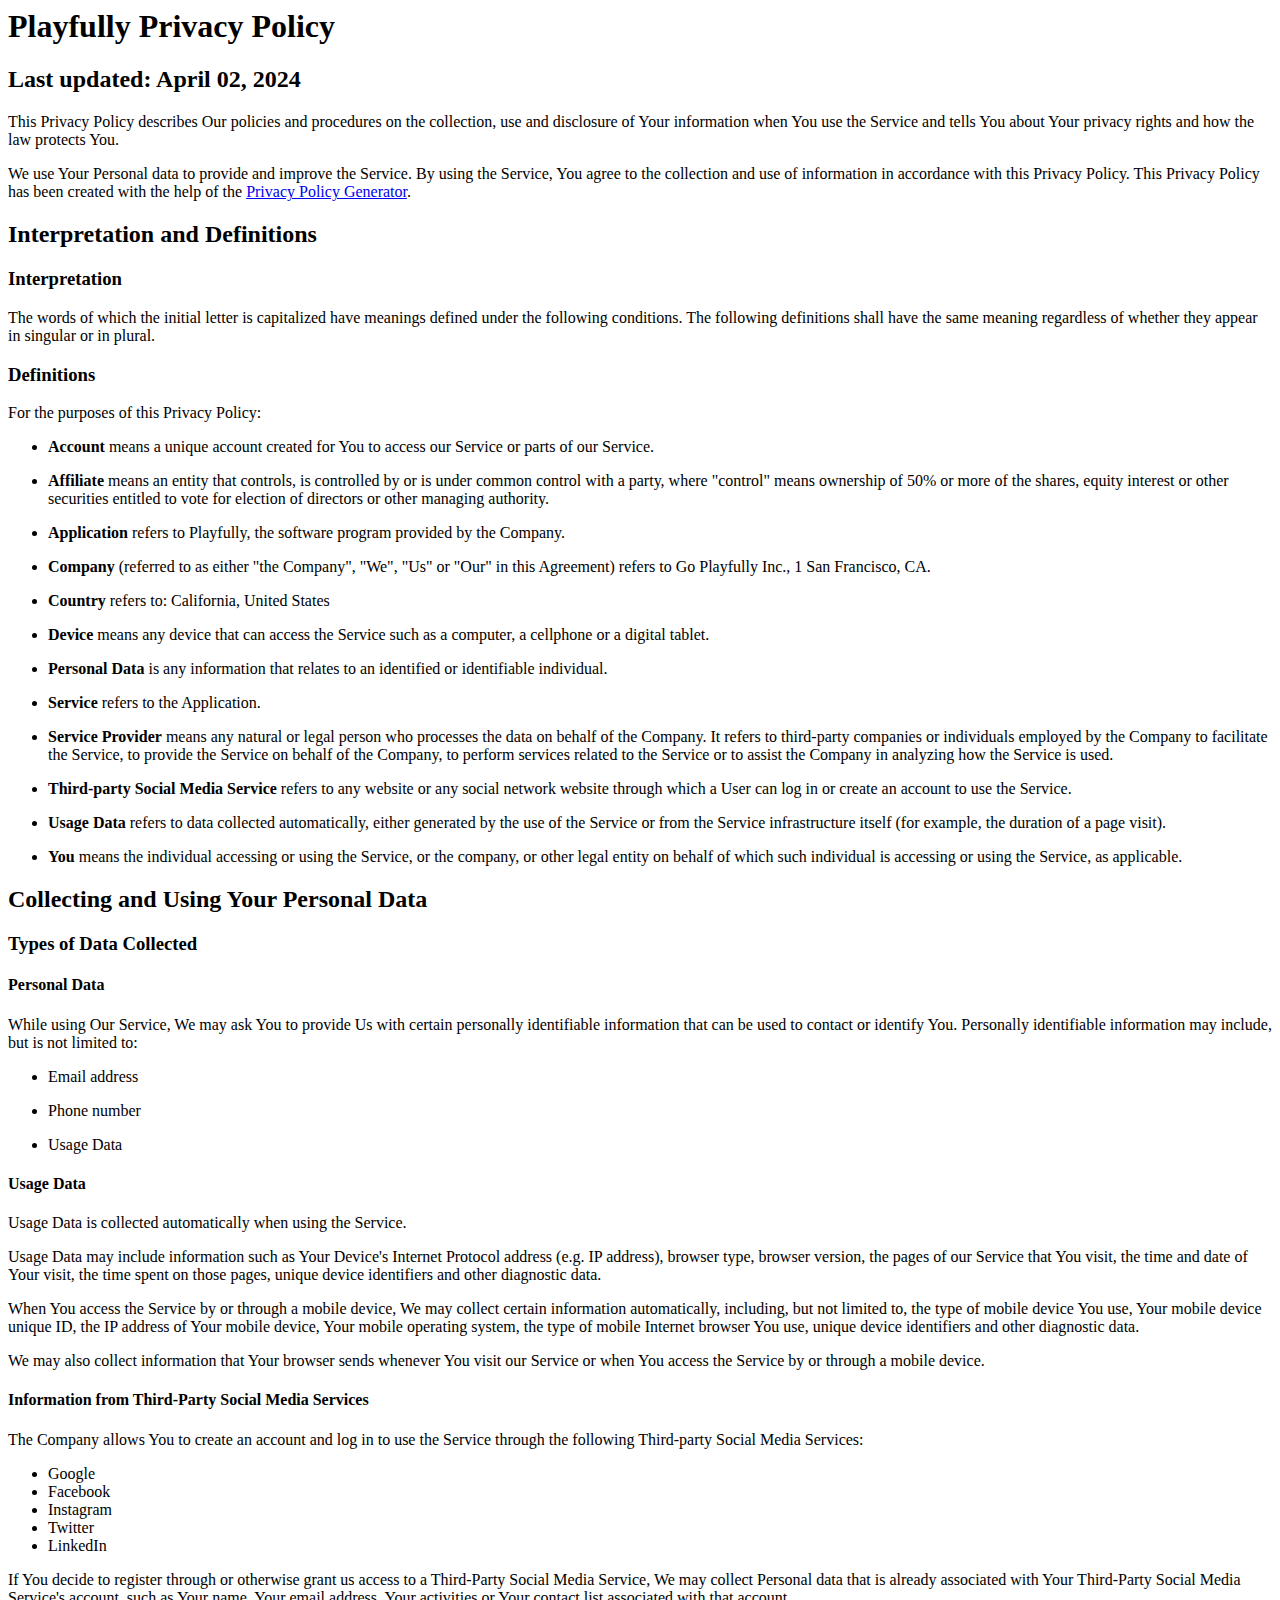
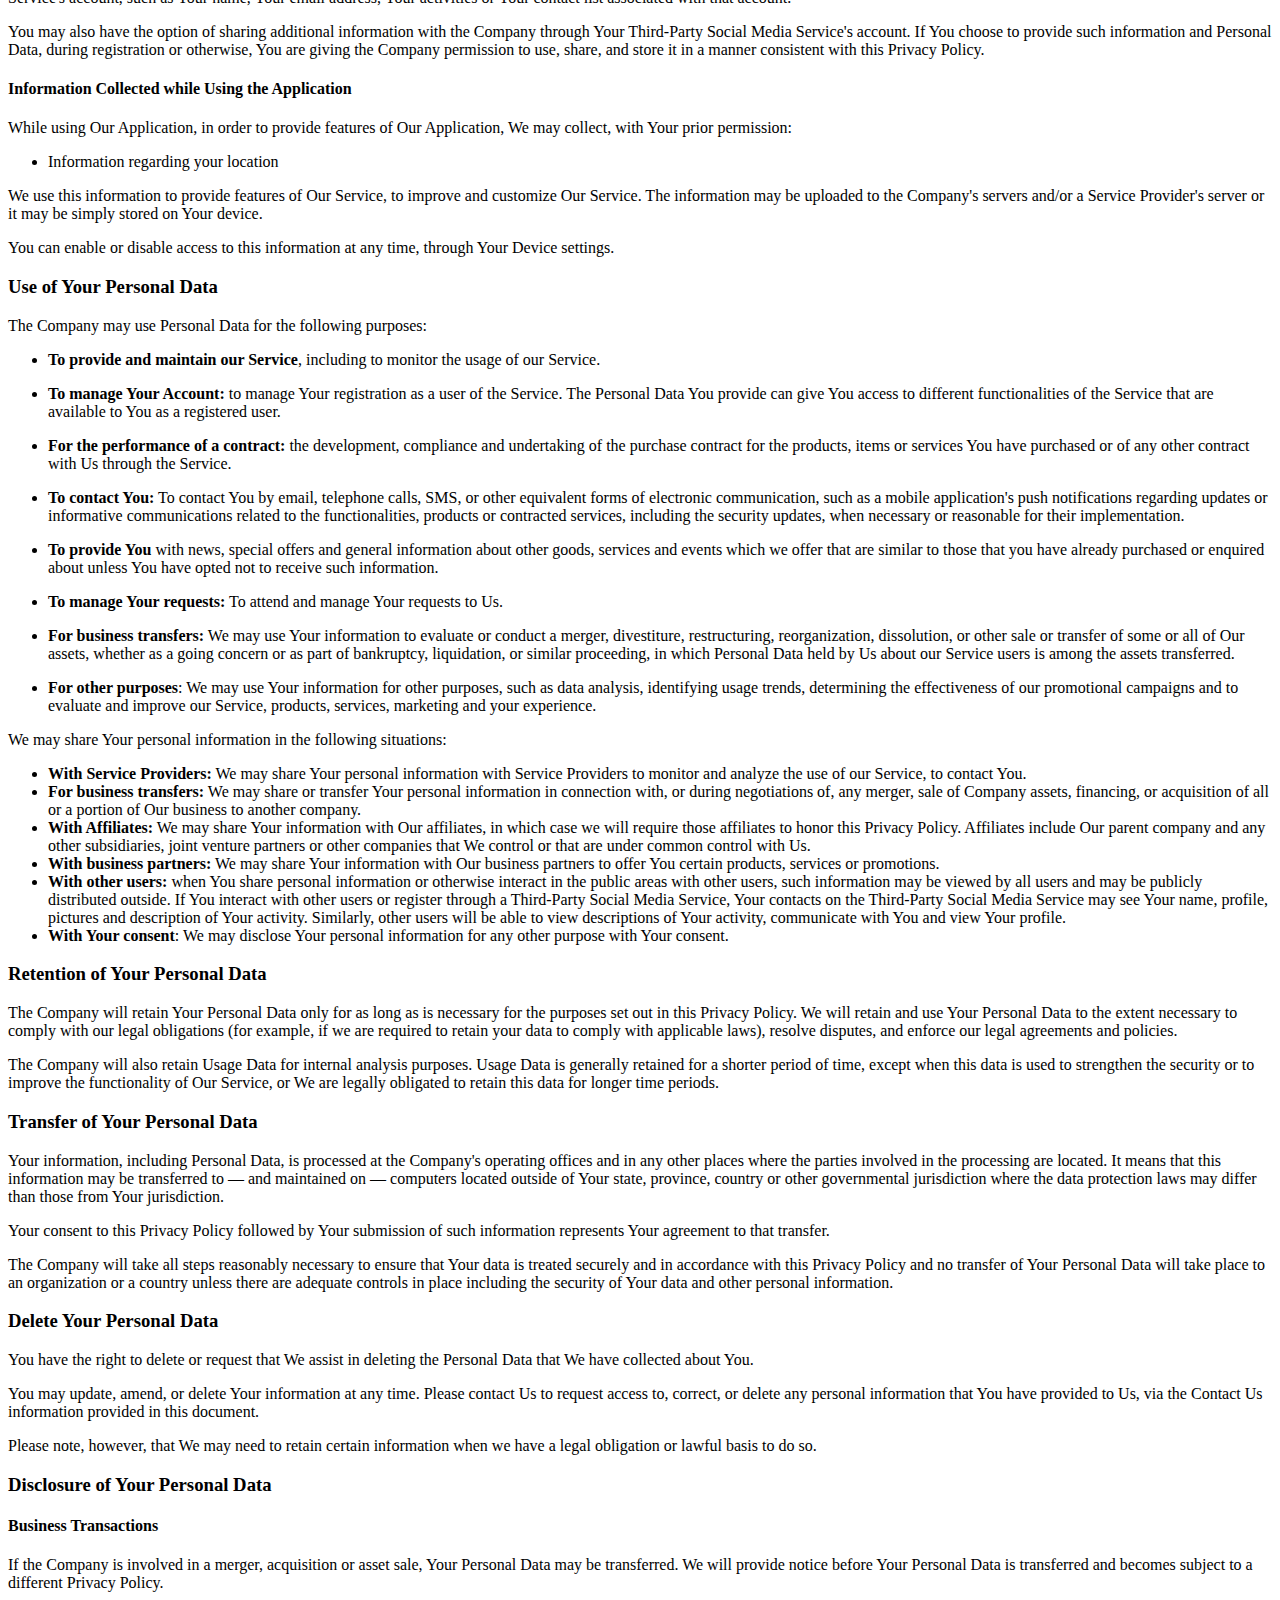
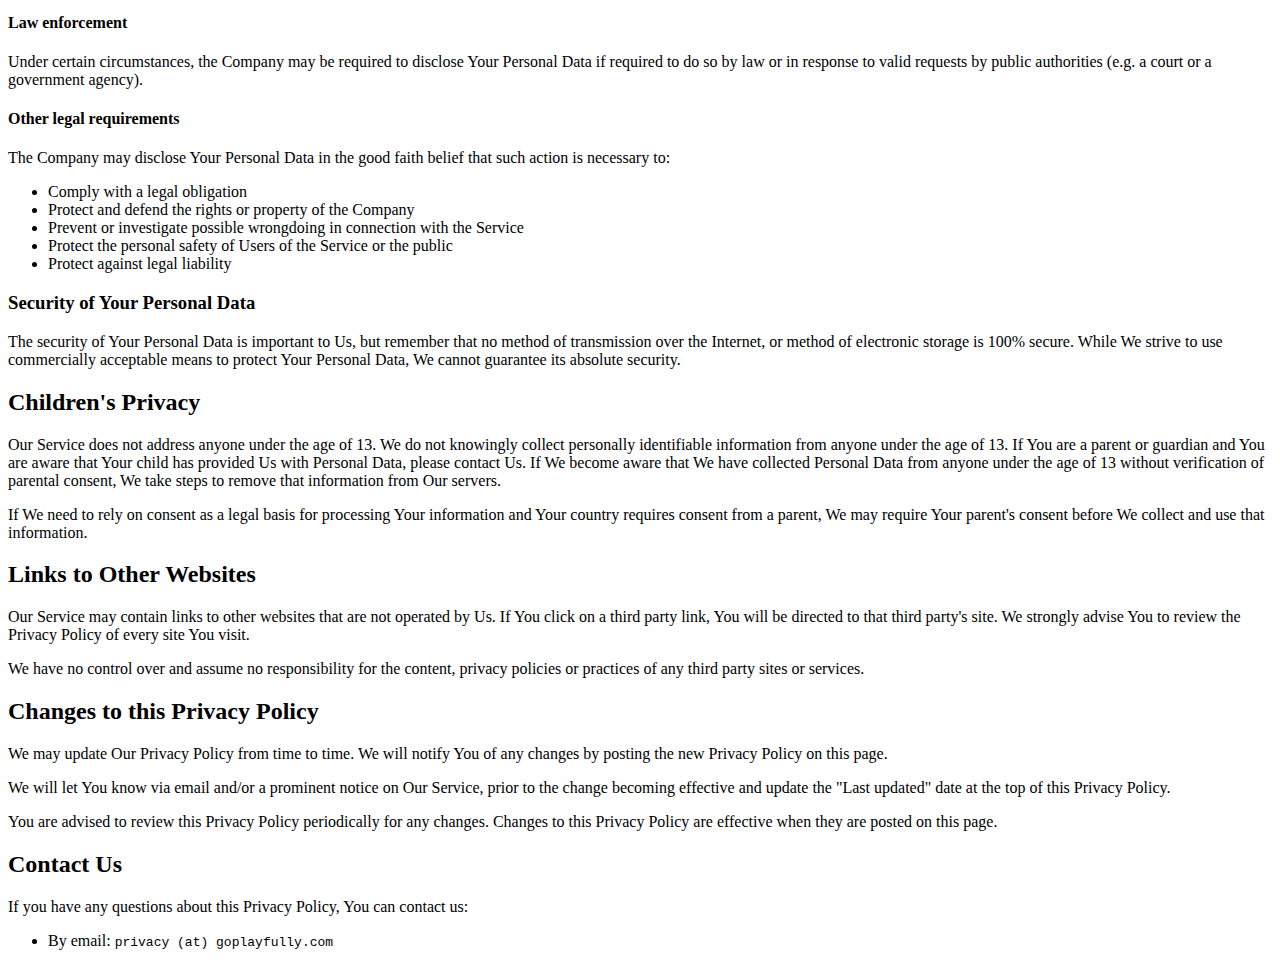
<file: privacy.html>
<html>
  <head>
  <meta charset="UTF-8">
  <meta name="viewport" content="width=device-width, initial-scale=1.0">
  <title>Playfully - Terms and Conditions</title>
</head>
<body>
<h1>Playfully Privacy Policy</h1>
<h2>Last updated: April 02, 2024</h2>
<p>This Privacy Policy describes Our policies and procedures on the collection, use and disclosure of Your information when You use the Service and tells You about Your privacy rights and how the law protects You.</p>
<p>We use Your Personal data to provide and improve the Service. By using the Service, You agree to the collection and use of information in accordance with this Privacy Policy. This Privacy Policy has been created with the help of the <a href="https://www.termsfeed.com/privacy-policy-generator/" target="_blank">Privacy Policy Generator</a>.</p>
<h2>Interpretation and Definitions</h2>
<h3>Interpretation</h3>
<p>The words of which the initial letter is capitalized have meanings defined under the following conditions. The following definitions shall have the same meaning regardless of whether they appear in singular or in plural.</p>
<h3>Definitions</h3>
<p>For the purposes of this Privacy Policy:</p>
<ul>
<li>
<p><strong>Account</strong> means a unique account created for You to access our Service or parts of our Service.</p>
</li>
<li>
<p><strong>Affiliate</strong> means an entity that controls, is controlled by or is under common control with a party, where &quot;control&quot; means ownership of 50% or more of the shares, equity interest or other securities entitled to vote for election of directors or other managing authority.</p>
</li>
<li>
<p><strong>Application</strong> refers to Playfully, the software program provided by the Company.</p>
</li>
<li>
<p><strong>Company</strong> (referred to as either &quot;the Company&quot;, &quot;We&quot;, &quot;Us&quot; or &quot;Our&quot; in this Agreement) refers to Go Playfully Inc., 1 San Francisco, CA.</p>
</li>
<li>
<p><strong>Country</strong> refers to: California,  United States</p>
</li>
<li>
<p><strong>Device</strong> means any device that can access the Service such as a computer, a cellphone or a digital tablet.</p>
</li>
<li>
<p><strong>Personal Data</strong> is any information that relates to an identified or identifiable individual.</p>
</li>
<li>
<p><strong>Service</strong> refers to the Application.</p>
</li>
<li>
<p><strong>Service Provider</strong> means any natural or legal person who processes the data on behalf of the Company. It refers to third-party companies or individuals employed by the Company to facilitate the Service, to provide the Service on behalf of the Company, to perform services related to the Service or to assist the Company in analyzing how the Service is used.</p>
</li>
<li>
<p><strong>Third-party Social Media Service</strong> refers to any website or any social network website through which a User can log in or create an account to use the Service.</p>
</li>
<li>
<p><strong>Usage Data</strong> refers to data collected automatically, either generated by the use of the Service or from the Service infrastructure itself (for example, the duration of a page visit).</p>
</li>
<li>
<p><strong>You</strong> means the individual accessing or using the Service, or the company, or other legal entity on behalf of which such individual is accessing or using the Service, as applicable.</p>
</li>
</ul>
<h2>Collecting and Using Your Personal Data</h2>
<h3>Types of Data Collected</h3>
<h4>Personal Data</h4>
<p>While using Our Service, We may ask You to provide Us with certain personally identifiable information that can be used to contact or identify You. Personally identifiable information may include, but is not limited to:</p>
<ul>
<li>
<p>Email address</p>
</li>
<li>
<p>Phone number</p>
</li>
<li>
<p>Usage Data</p>
</li>
</ul>
<h4>Usage Data</h4>
<p>Usage Data is collected automatically when using the Service.</p>
<p>Usage Data may include information such as Your Device's Internet Protocol address (e.g. IP address), browser type, browser version, the pages of our Service that You visit, the time and date of Your visit, the time spent on those pages, unique device identifiers and other diagnostic data.</p>
<p>When You access the Service by or through a mobile device, We may collect certain information automatically, including, but not limited to, the type of mobile device You use, Your mobile device unique ID, the IP address of Your mobile device, Your mobile operating system, the type of mobile Internet browser You use, unique device identifiers and other diagnostic data.</p>
<p>We may also collect information that Your browser sends whenever You visit our Service or when You access the Service by or through a mobile device.</p>
<h4>Information from Third-Party Social Media Services</h4>
<p>The Company allows You to create an account and log in to use the Service through the following Third-party Social Media Services:</p>
<ul>
<li>Google</li>
<li>Facebook</li>
<li>Instagram</li>
<li>Twitter</li>
<li>LinkedIn</li>
</ul>
<p>If You decide to register through or otherwise grant us access to a Third-Party Social Media Service, We may collect Personal data that is already associated with Your Third-Party Social Media Service's account, such as Your name, Your email address, Your activities or Your contact list associated with that account.</p>
<p>You may also have the option of sharing additional information with the Company through Your Third-Party Social Media Service's account. If You choose to provide such information and Personal Data, during registration or otherwise, You are giving the Company permission to use, share, and store it in a manner consistent with this Privacy Policy.</p>
<h4>Information Collected while Using the Application</h4>
<p>While using Our Application, in order to provide features of Our Application, We may collect, with Your prior permission:</p>
<ul>
<li>Information regarding your location</li>
</ul>
<p>We use this information to provide features of Our Service, to improve and customize Our Service. The information may be uploaded to the Company's servers and/or a Service Provider's server or it may be simply stored on Your device.</p>
<p>You can enable or disable access to this information at any time, through Your Device settings.</p>
<h3>Use of Your Personal Data</h3>
<p>The Company may use Personal Data for the following purposes:</p>
<ul>
<li>
<p><strong>To provide and maintain our Service</strong>, including to monitor the usage of our Service.</p>
</li>
<li>
<p><strong>To manage Your Account:</strong> to manage Your registration as a user of the Service. The Personal Data You provide can give You access to different functionalities of the Service that are available to You as a registered user.</p>
</li>
<li>
<p><strong>For the performance of a contract:</strong> the development, compliance and undertaking of the purchase contract for the products, items or services You have purchased or of any other contract with Us through the Service.</p>
</li>
<li>
<p><strong>To contact You:</strong> To contact You by email, telephone calls, SMS, or other equivalent forms of electronic communication, such as a mobile application's push notifications regarding updates or informative communications related to the functionalities, products or contracted services, including the security updates, when necessary or reasonable for their implementation.</p>
</li>
<li>
<p><strong>To provide You</strong> with news, special offers and general information about other goods, services and events which we offer that are similar to those that you have already purchased or enquired about unless You have opted not to receive such information.</p>
</li>
<li>
<p><strong>To manage Your requests:</strong> To attend and manage Your requests to Us.</p>
</li>
<li>
<p><strong>For business transfers:</strong> We may use Your information to evaluate or conduct a merger, divestiture, restructuring, reorganization, dissolution, or other sale or transfer of some or all of Our assets, whether as a going concern or as part of bankruptcy, liquidation, or similar proceeding, in which Personal Data held by Us about our Service users is among the assets transferred.</p>
</li>
<li>
<p><strong>For other purposes</strong>: We may use Your information for other purposes, such as data analysis, identifying usage trends, determining the effectiveness of our promotional campaigns and to evaluate and improve our Service, products, services, marketing and your experience.</p>
</li>
</ul>
<p>We may share Your personal information in the following situations:</p>
<ul>
<li><strong>With Service Providers:</strong> We may share Your personal information with Service Providers to monitor and analyze the use of our Service,  to contact You.</li>
<li><strong>For business transfers:</strong> We may share or transfer Your personal information in connection with, or during negotiations of, any merger, sale of Company assets, financing, or acquisition of all or a portion of Our business to another company.</li>
<li><strong>With Affiliates:</strong> We may share Your information with Our affiliates, in which case we will require those affiliates to honor this Privacy Policy. Affiliates include Our parent company and any other subsidiaries, joint venture partners or other companies that We control or that are under common control with Us.</li>
<li><strong>With business partners:</strong> We may share Your information with Our business partners to offer You certain products, services or promotions.</li>
<li><strong>With other users:</strong> when You share personal information or otherwise interact in the public areas with other users, such information may be viewed by all users and may be publicly distributed outside. If You interact with other users or register through a Third-Party Social Media Service, Your contacts on the Third-Party Social Media Service may see Your name, profile, pictures and description of Your activity. Similarly, other users will be able to view descriptions of Your activity, communicate with You and view Your profile.</li>
<li><strong>With Your consent</strong>: We may disclose Your personal information for any other purpose with Your consent.</li>
</ul>
<h3>Retention of Your Personal Data</h3>
<p>The Company will retain Your Personal Data only for as long as is necessary for the purposes set out in this Privacy Policy. We will retain and use Your Personal Data to the extent necessary to comply with our legal obligations (for example, if we are required to retain your data to comply with applicable laws), resolve disputes, and enforce our legal agreements and policies.</p>
<p>The Company will also retain Usage Data for internal analysis purposes. Usage Data is generally retained for a shorter period of time, except when this data is used to strengthen the security or to improve the functionality of Our Service, or We are legally obligated to retain this data for longer time periods.</p>
<h3>Transfer of Your Personal Data</h3>
<p>Your information, including Personal Data, is processed at the Company's operating offices and in any other places where the parties involved in the processing are located. It means that this information may be transferred to — and maintained on — computers located outside of Your state, province, country or other governmental jurisdiction where the data protection laws may differ than those from Your jurisdiction.</p>
<p>Your consent to this Privacy Policy followed by Your submission of such information represents Your agreement to that transfer.</p>
<p>The Company will take all steps reasonably necessary to ensure that Your data is treated securely and in accordance with this Privacy Policy and no transfer of Your Personal Data will take place to an organization or a country unless there are adequate controls in place including the security of Your data and other personal information.</p>
<h3 id="#delete">Delete Your Personal Data</h3>
<p>You have the right to delete or request that We assist in deleting the Personal Data that We have collected about You.</p>
<p>You may update, amend, or delete Your information at any time. Please contact Us to request access to, correct, or delete any personal information that You have provided to Us, via the Contact Us information provided in this document.</p>
<p>Please note, however, that We may need to retain certain information when we have a legal obligation or lawful basis to do so.</p>
<h3>Disclosure of Your Personal Data</h3>
<h4>Business Transactions</h4>
<p>If the Company is involved in a merger, acquisition or asset sale, Your Personal Data may be transferred. We will provide notice before Your Personal Data is transferred and becomes subject to a different Privacy Policy.</p>
<h4>Law enforcement</h4>
<p>Under certain circumstances, the Company may be required to disclose Your Personal Data if required to do so by law or in response to valid requests by public authorities (e.g. a court or a government agency).</p>
<h4>Other legal requirements</h4>
<p>The Company may disclose Your Personal Data in the good faith belief that such action is necessary to:</p>
<ul>
<li>Comply with a legal obligation</li>
<li>Protect and defend the rights or property of the Company</li>
<li>Prevent or investigate possible wrongdoing in connection with the Service</li>
<li>Protect the personal safety of Users of the Service or the public</li>
<li>Protect against legal liability</li>
</ul>
<h3>Security of Your Personal Data</h3>
<p>The security of Your Personal Data is important to Us, but remember that no method of transmission over the Internet, or method of electronic storage is 100% secure. While We strive to use commercially acceptable means to protect Your Personal Data, We cannot guarantee its absolute security.</p>
<h2>Children's Privacy</h2>
<p>Our Service does not address anyone under the age of 13. We do not knowingly collect personally identifiable information from anyone under the age of 13. If You are a parent or guardian and You are aware that Your child has provided Us with Personal Data, please contact Us. If We become aware that We have collected Personal Data from anyone under the age of 13 without verification of parental consent, We take steps to remove that information from Our servers.</p>
<p>If We need to rely on consent as a legal basis for processing Your information and Your country requires consent from a parent, We may require Your parent's consent before We collect and use that information.</p>
<h2>Links to Other Websites</h2>
<p>Our Service may contain links to other websites that are not operated by Us. If You click on a third party link, You will be directed to that third party's site. We strongly advise You to review the Privacy Policy of every site You visit.</p>
<p>We have no control over and assume no responsibility for the content, privacy policies or practices of any third party sites or services.</p>
<h2>Changes to this Privacy Policy</h2>
<p>We may update Our Privacy Policy from time to time. We will notify You of any changes by posting the new Privacy Policy on this page.</p>
<p>We will let You know via email and/or a prominent notice on Our Service, prior to the change becoming effective and update the &quot;Last updated&quot; date at the top of this Privacy Policy.</p>
<p>You are advised to review this Privacy Policy periodically for any changes. Changes to this Privacy Policy are effective when they are posted on this page.</p>
<h2>Contact Us</h2>
<p>If you have any questions about this Privacy Policy, You can contact us:</p>
<ul>
<li>By email: <code>privacy (at) goplayfully.com</code></li>
</ul>
</body></html>
</file>
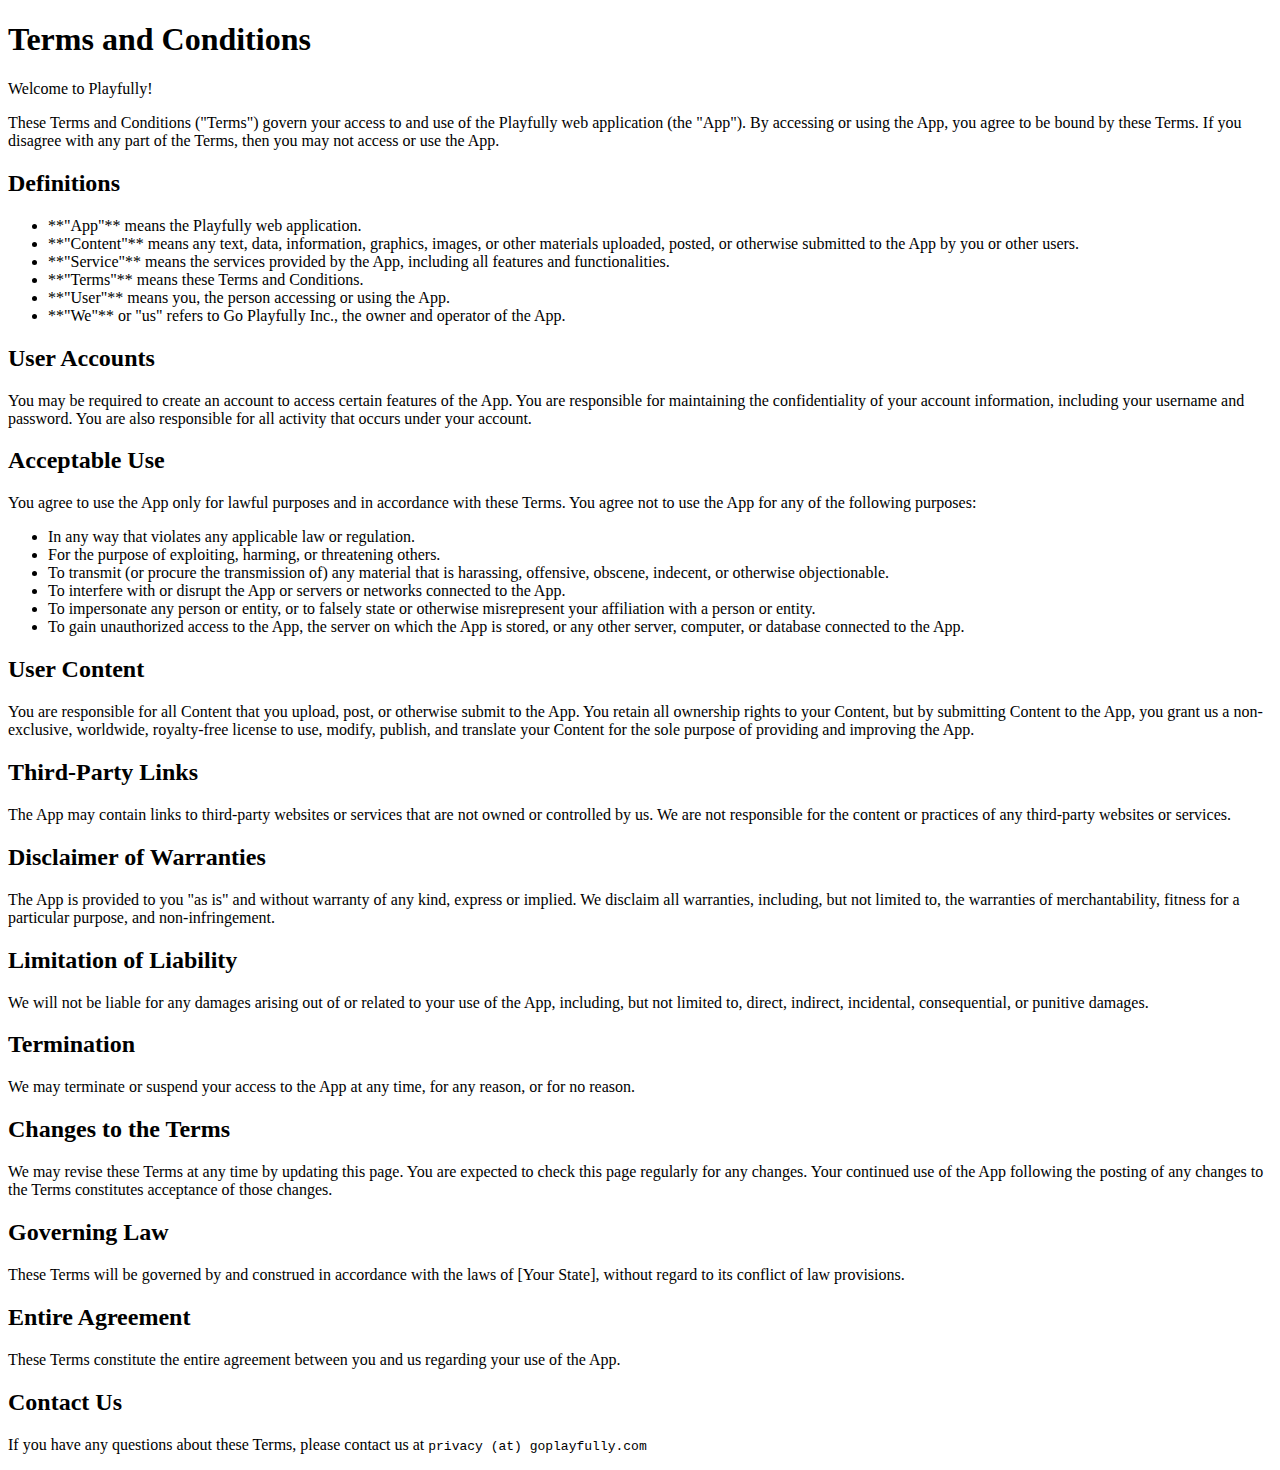
<file: tos.html>
<!DOCTYPE html>
<html lang="en">
<head>
  <meta charset="UTF-8">
  <meta name="viewport" content="width=device-width, initial-scale=1.0">
  <title>Playfully - Terms and Conditions</title>
</head>
<body>
  <h1>Terms and Conditions</h1>

  <p>Welcome to Playfully!</p>

  <p>These Terms and Conditions ("Terms") govern your access to and use of the Playfully web application (the "App"). By accessing or using the App, you agree to be bound by these Terms.  If you disagree with any part of the Terms, then you may not access or use the App.</p>

  <h2>Definitions</h2>

  <ul>
    <li>**"App"** means the Playfully web application.</li>
    <li>**"Content"** means any text, data, information, graphics, images, or other materials uploaded, posted, or otherwise submitted to the App by you or other users.</li>
    <li>**"Service"** means the services provided by the App, including all features and functionalities.</li>
    <li>**"Terms"** means these Terms and Conditions.</li>
    <li>**"User"** means you, the person accessing or using the App.</li>
    <li>**"We"** or "us" refers to Go Playfully Inc., the owner and operator of the App.</li>
  </ul>

  <h2>User Accounts</h2>

  <p>You may be required to create an account to access certain features of the App. You are responsible for maintaining the confidentiality of your account information, including your username and password. You are also responsible for all activity that occurs under your account.</p>

  <h2>Acceptable Use</h2>

  <p>You agree to use the App only for lawful purposes and in accordance with these Terms. You agree not to use the App for any of the following purposes:</p>

  <ul>
    <li>In any way that violates any applicable law or regulation.</li>
    <li>For the purpose of exploiting, harming, or threatening others.</li>
    <li>To transmit (or procure the transmission of) any material that is harassing, offensive, obscene, indecent, or otherwise objectionable.</li>
    <li>To interfere with or disrupt the App or servers or networks connected to the App.</li>
    <li>To impersonate any person or entity, or to falsely state or otherwise misrepresent your affiliation with a person or entity.</li>
    <li>To gain unauthorized access to the App, the server on which the App is stored, or any other server, computer, or database connected to the App.</li>
  </ul>

  <h2>User Content</h2>

  <p>You are responsible for all Content that you upload, post, or otherwise submit to the App. You retain all ownership rights to your Content, but by submitting Content to the App, you grant us a non-exclusive, worldwide, royalty-free license to use, modify, publish, and translate your Content for the sole purpose of providing and improving the App.</p>

  <h2>Third-Party Links</h2>

  <p>The App may contain links to third-party websites or services that are not owned or controlled by us. We are not responsible for the content or practices of any third-party websites or services.</p>

  <h2>Disclaimer of Warranties</h2>

  <p>The App is provided to you "as is" and without warranty of any kind, express or implied. We disclaim all warranties, including, but not limited to, the warranties of merchantability, fitness for a particular purpose, and non-infringement.</p>

  <h2>Limitation of Liability</h2>

  <p>We will not be liable for any damages arising out of or related to your use of the App, including, but not limited to, direct, indirect, incidental, consequential, or punitive damages.</p>

  <h2>Termination</h2>

  <p>We may terminate or suspend your access to the App at any time, for any reason, or for no reason.</p>

  <h2>Changes to the Terms</h2>

  <p>We may revise these Terms at any time by updating this page. You are expected to check this page regularly for any changes. Your continued use of the App following the posting of any changes to the Terms constitutes acceptance of those changes.</p>

  <h2>Governing Law</h2>

  <p>These Terms will be governed by and construed in accordance with the laws of [Your State], without regard to its conflict of law provisions.</p>

  <h2>Entire Agreement</h2>

  <p>These Terms constitute the entire agreement between you and us regarding your use of the App.

<h2>Contact Us</h2>

<p>If you have any questions about these Terms, please contact us at <code>privacy (at) goplayfully.com</code></p>
</file>
